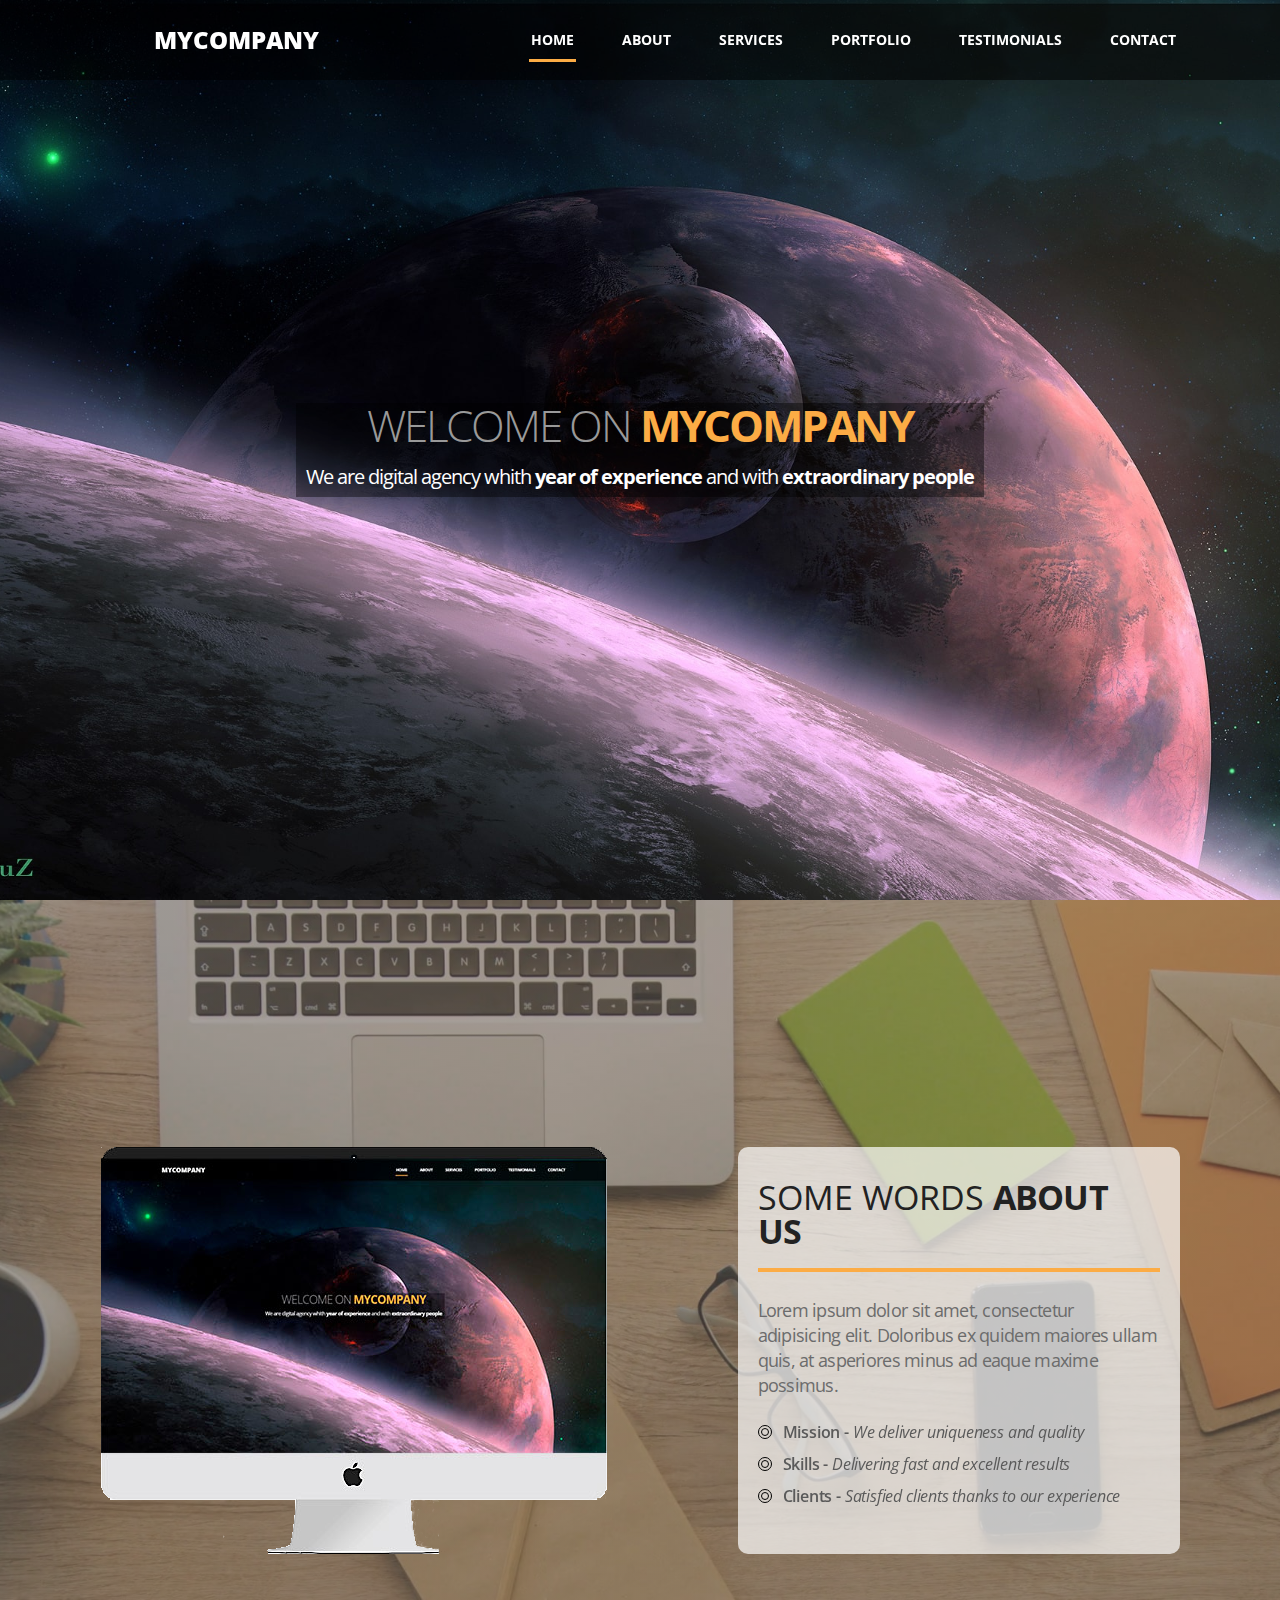
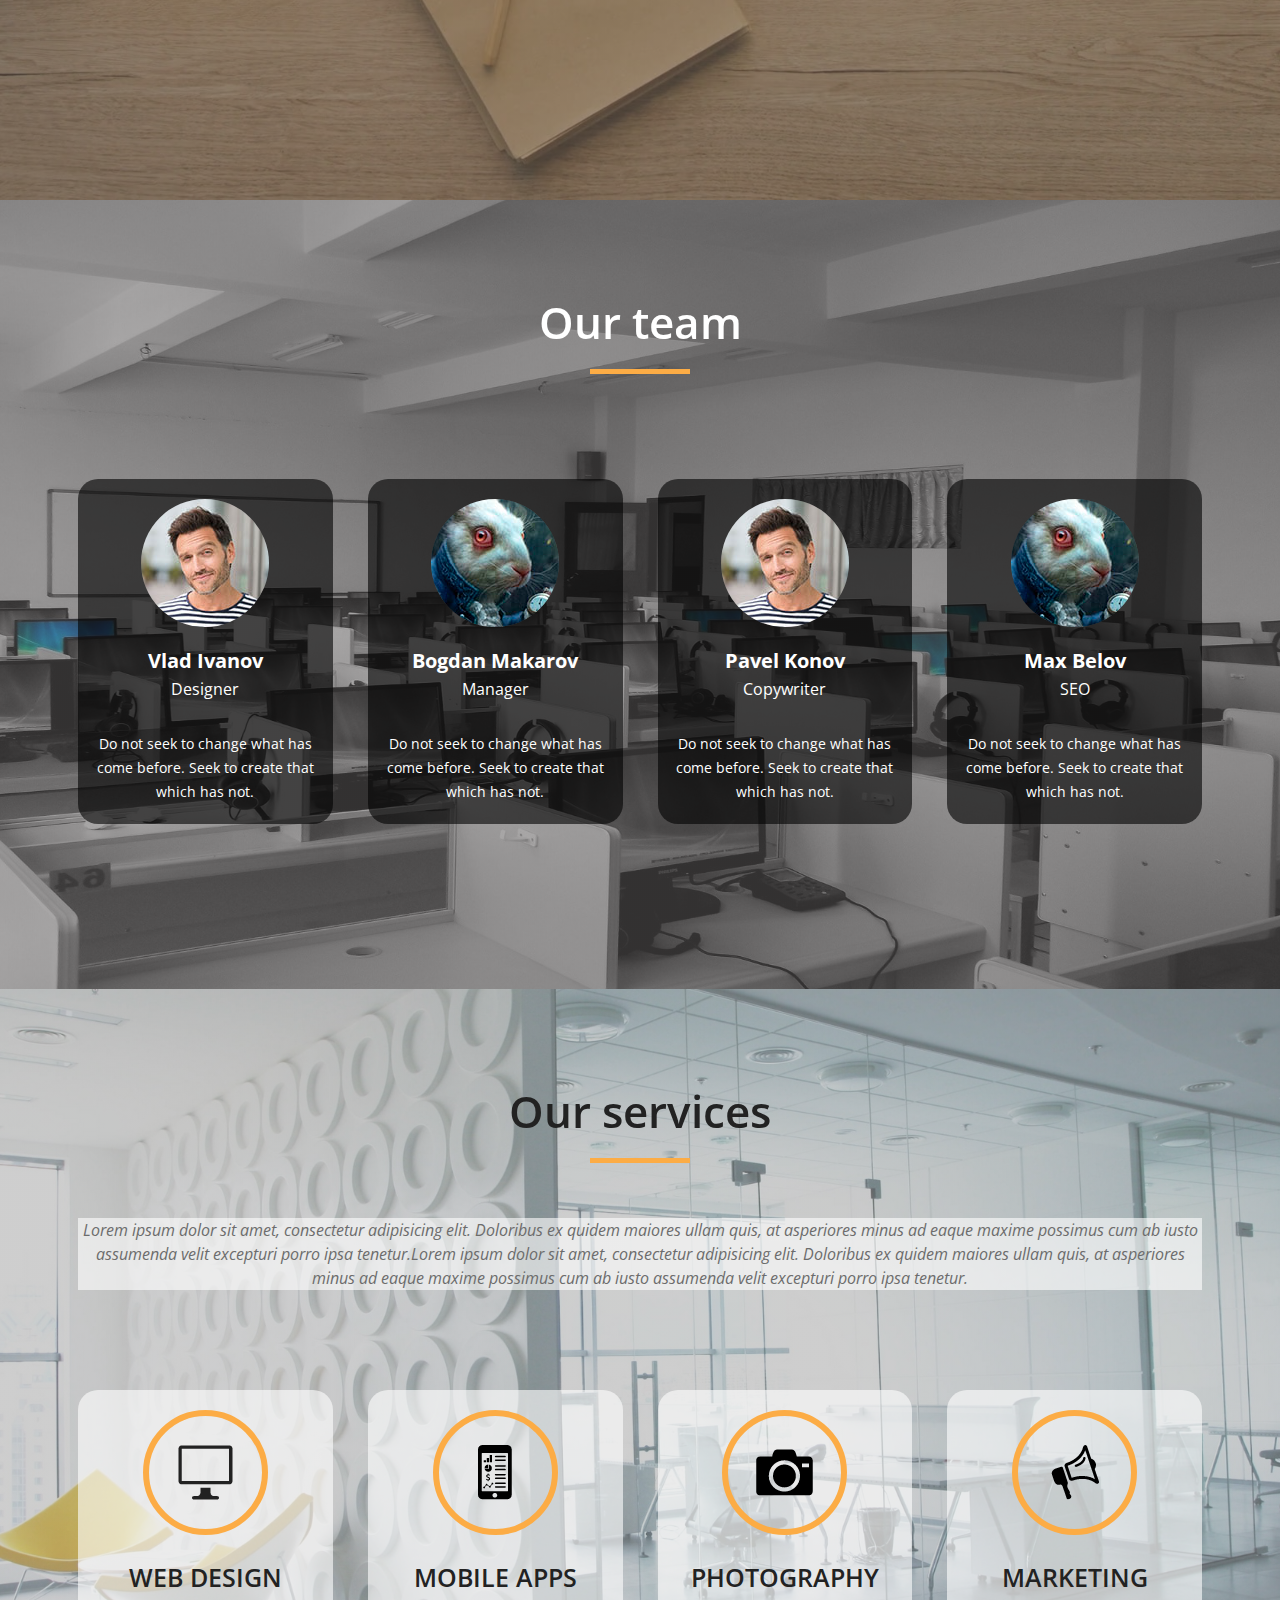
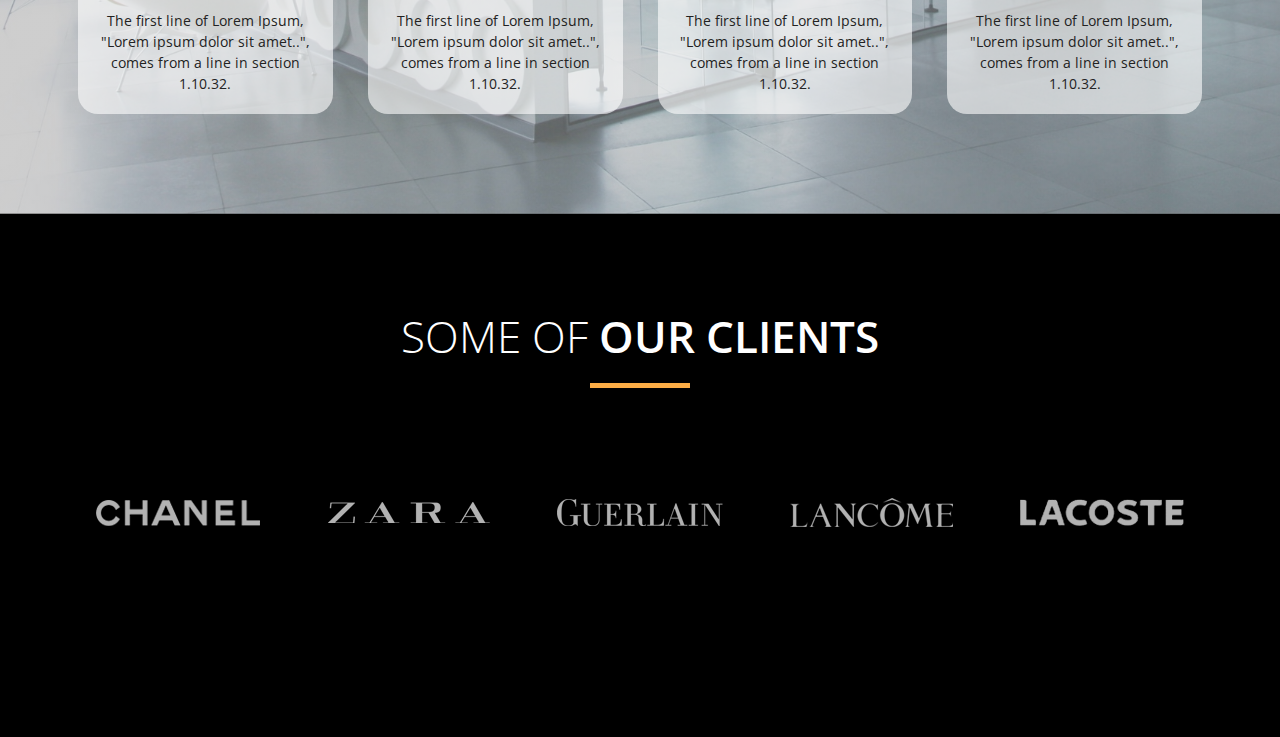
<file: index.html>
<!DOCTYPE html>
<html lang="en">
<head>
    <meta charset="UTF-8">
    <meta name="viewport" content="width=device-width, initial-scale=1.0">
    <meta http-equiv="X-UA-Compatible" content="ie=edge">

    <link rel="stylesheet" href="css/reset.css">
    <link href="https://fonts.googleapis.com/css?family=Open+Sans:300,400,600,700,800" rel="stylesheet">
    <link rel="stylesheet" href="css/style.css">
    <link rel="stylesheet" href="css/responsive.css">

    <title>myCompany</title>
</head>
<body>
    <header>
        <div class="header__logo"><a href="#home">mycompany</a></div>
        <nav>
            <div class="topnav" id="myTopnav">
                <a class="active" href="#">Home</a>
                <a href="#about">About</a>
                <a href="#services">Services</a>
                <a href="#portfolio">Portfolio</a>
                <a href="#testimonials">Testimonials</a>
                <a href="#contact">Contact</a>
                <a href="#" id="menu" class="icon">&#9776;</a>
            </div>
        </nav>
    </header>
    
    <section id="home" class="home section middle">
        <div class="home__block">
            <h1>Welcome on <span>mycompany</span></h1>
            <p>We are digital agency whith <span>year of experience</span> and with <span>extraordinary people</span></p>
        </div>
    </section>

    <section id="about" class="section about middle">
        <div class="about__block">
            <div class="about__img middle">
                <img src="img/mac.png" alt="mac">
            </div>
            <div class="about__content middle">
                <h1>Some words <span>about us</span></h1>
                <p>Lorem ipsum dolor sit amet, consectetur adipisicing elit. Doloribus ex quidem maiores ullam quis, at asperiores minus ad eaque maxime possimus.</p>
                <ul class="about__content_list">
                    <li><span>Mission -</span> We deliver uniqueness and quality</li>
                    <li><span>Skills -</span> Delivering fast and excellent results</li>
                    <li><span>Clients -</span> Satisfied clients thanks to our experience</li>
                </ul>
            </div>
        </div>
    </section>

    <section id="team" class="team">
        <div class="container">
            <h1 class="team__name section-name">Our team</h1>

            <div class="team__person section-column">
                <div class="person__item section-column-item">
                    <img class="person__item_photo" src="img/person-1.jpg" alt="">
                    <p class="person__item_name">Vlad Ivanov</p>
                    <p class="person__item_function">Designer</p>
                    <p class="person__item_about">Do not seek to change what has come before. Seek to create that which has not.</p>
                </div>
                <div class="person__item section-column-item">
                    <img class="person__item_photo" src="img/person-2.jpg" alt="">
                    <p class="person__item_name">Bogdan Makarov</p>
                    <p class="person__item_function">Manager</p>
                    <p class="person__item_about">Do not seek to change what has come before. Seek to create that which has not.</p>
                </div>
                <div class="person__item section-column-item">
                    <img class="person__item_photo" src="img/person-1.jpg" alt="">
                    <p class="person__item_name">Pavel Konov</p>
                    <p class="person__item_function">Copywriter</p>
                    <p class="person__item_about">Do not seek to change what has come before. Seek to create that which has not.</p>
                </div>
                <div class="person__item section-column-item">
                    <img class="person__item_photo" src="img/person-2.jpg" alt="">
                    <p class="person__item_name">Max Belov</p>
                    <p class="person__item_function">SEO</p>
                    <p class="person__item_about">Do not seek to change what has come before. Seek to create that which has not.</p>
                </div>
            </div>
        </div>
    </section>

    <section id="services" class="services">
        <div class="container">
            <h1 class="services__name section-name">Our services</h1>
            
            <p class="services__description">Lorem ipsum dolor sit amet, consectetur adipisicing elit. Doloribus ex quidem maiores ullam quis, at asperiores minus ad eaque maxime possimus cum ab iusto assumenda velit excepturi porro ipsa tenetur.Lorem ipsum dolor sit amet, consectetur adipisicing elit. Doloribus ex quidem maiores ullam quis, at asperiores minus ad eaque maxime possimus cum ab iusto assumenda velit excepturi porro ipsa tenetur.</p>

            <div class="services__block section-column">
                <div class="services__item section-column-item middle">
                    <div  class="services__item_photo middle">
                        <img src="img/web.png" alt="">
                    </div>
                    <p class="services__item_name">Web design</p>
                    <p class="services__item_about">The first line of Lorem Ipsum, "Lorem ipsum dolor sit amet..", comes from a line in section 1.10.32.</p>
                </div>
                <div class="services__item section-column-item middle">
                    <div  class="services__item_photo middle">
                        <img src="img/form.png" alt="">
                    </div>
                    <p class="services__item_name">Mobile apps</p>
                    <p class="services__item_about">The first line of Lorem Ipsum, "Lorem ipsum dolor sit amet..", comes from a line in section 1.10.32.</p>
                </div>
                <div class="services__item section-column-item middle">
                    <div  class="services__item_photo middle">
                        <img src="img/photo.png" alt="">
                    </div>
                    <p class="services__item_name">PHOTOGRAPHY</p>
                    <p class="services__item_about">The first line of Lorem Ipsum, "Lorem ipsum dolor sit amet..", comes from a line in section 1.10.32.</p>
                </div>
                <div class="services__item section-column-item middle">
                    <div  class="services__item_photo middle">
                        <img src="img/marketing.png" alt="">
                    </div>
                    <p class="services__item_name">Marketing</p>
                    <p class="services__item_about">The first line of Lorem Ipsum, "Lorem ipsum dolor sit amet..", comes from a line in section 1.10.32.</p>
                </div>
            </div>
        </div>
    </section>

    <section id="clients" class="clients">
        <div class="container">
            <h1 class="clients__name section-name"><span>SOME OF</span> OUR CLIENTS</h1>
            <div class="clients__block">
                <div class="clients__block_item middle">
                    <img src="img/client-1.png" alt="">
                </div>
                <div class="clients__block_item middle">
                    <img src="img/client-2.png" alt="">
                </div>
                <div class="clients__block_item middle">
                    <img src="img/client-3.png" alt="">
                </div>
                <div class="clients__block_item middle">
                    <img src="img/client-4.png" alt="">
                </div>
                <div class="clients__block_item middle">
                    <img src="img/client-5.png" alt="">
                </div>
            </div>
        </div>
    </section>


    <script src="script.js"></script>
</body>
</html>
</file>
<file: css/style.css>
body {
    font-family: 'Open Sans', sans-serif;
    color: #fff;
}

.section {
    height: 100vh;
    background-repeat: no-repeat;
    background-size: cover;
}

.middle {
    display: grid;
    align-items: center;
    justify-content: center;
}

.container {
    width: 1124px;
    margin: 0 auto;
}

.section-name {
    font-size: 44px;
    text-align: center;
    font-weight: 600;
    padding-bottom: 30px;
    position: relative;
}

.section-name::after {
    content: '';
    width: 100px;
    height: 5px;
    background-color: #fcac45;
    display: block;
    position: absolute;
    bottom: 0;
    left: calc(50% - 50px);
}

.section-column {
    display: grid;
    grid-template-columns: repeat(4, 1fr);
    grid-gap: 35px;
}

.section-column-item {
    padding: 20px 10px;
    border-radius: 20px;
    background: rgba(0, 0, 0, 0.6);
    text-align: center;
}


/* ----------------- HEADER ------------------ */

header {
    width: 100%;
    height: 80px;
    display: flex;
    background-color: rgba(0, 0, 0, 0.5);
    position: fixed;
    justify-content: space-between;
    align-items: center;
}
.header__logo {
    margin-left: 12%;
}
.header__logo a {
    color: #ffffff;
    text-transform: uppercase;
    font-size: 24px;
    font-weight: 800;
    cursor: pointer;
    line-height: 80px;
}

nav {
    margin-right: 8%;
}
.topnav a {
    color: #ffffff;
    font-size: 14px;
    font-weight: 700;
    line-height: 80px;
    text-transform: uppercase;
    margin-left: 40px;
    padding: 0 2px 10px 2px;
    border-bottom: 0 solid #fcac45;
}
.topnav a:hover {
    border-bottom: 3px solid #fcac45;
    transition: 300ms;
}
.topnav .active {
    border-bottom: 3px solid #fcac45;
}
.topnav .icon {
    display: none;
}

/*********************************************/
/* ----------------- HOME ------------------ */
/*********************************************/

.home {
    background: url('../img/kosmos-min.jpg') top center;
    background-size: cover;
}
.home__block {
    text-align: center;
    background: rgba(0, 0, 0, 0.4);
    padding: 0 10px 10px;
}
.home__block h1 {
    color: #999999;
    font-size: 44px;
    font-weight: 300;
    text-transform: uppercase;
    letter-spacing: -2.2px;
    margin-bottom: 20px;
}
.home__block h1 span {
    color: #fcac45;
    font-weight: 700;
}
.home__block p {
    font-size: 20px;
    letter-spacing: -1px;
}
.home__block p span {
    font-weight: 700;
}

/*********************************************/
/* ----------------- HOME ------------------ */
/*********************************************/

.about {
    background-image: linear-gradient(to top, rgba(94, 91, 91, 0.541), rgba(94, 91, 91, 0.541)), url(../img/about-bg.jpg);
    background-position: top center;
    background-size: cover;
}

.about__block {
    display: grid;
    grid-auto-columns: 1fr 442px;
    grid-template-areas: "img content";
}

.about__img {
    grid-area: img; 
    margin-right: 131px;
}

.about__content {
    grid-area: content;
    padding: 20px;
    border-radius: 10px;
    background: rgba(255, 255, 255, 0.7);
}

.about__content h1 {
    color: #222222;
    font-size: 34px;
    text-transform: uppercase;
    border-bottom: 4px solid #fcac45;
    padding-bottom: 20px;
}

.about__content h1 span {
    font-weight: 700;
    letter-spacing: -0.68px;
}

.about__content p {
    color: #6c6c6c;
    font-size: 18px;
    line-height: 25px;
    letter-spacing: -0.72px;
}

.about__content_list {
    padding-left: 25px;
    color: #5a5a5a;
    font-size: 16px;
    font-style: italic;
    letter-spacing: -0.18px;
}

.about__content_list li {
    margin-bottom: 16px;
    position: relative;
}

.about__content_list li::before {
    content: '';
    display: block;
    position: absolute;
    top: calc(50% - 7px);
    left: -25px;
    width: 14px;
    height: 14px;
    background: rgba(255, 255, 255, 0);
    border-radius: 50%;
    border: 4px double #000;
    box-sizing: border-box;
}

.about__content_list span {
    font-weight: 600;
    font-style: normal;
}

/*********************************************/
/* ----------------- TEAM ------------------ */
/*********************************************/

.team {
    padding: 100px 0 165px;
    background-image: linear-gradient(to top, rgba(94, 91, 91, 0.541), rgba(94, 91, 91, 0.541)), url(../img/team-bg.jpg);
    background-position: top center;
    background-size: cover;
}
.team__name {
    margin-bottom: 105px;
}
.person__item_photo {
    width: 128px;
    height: 128px;
    border-radius: 50%;
    margin-bottom: 22px;
    background: #494949;
}
.person__item_name{
    font-size: 20px;
    font-weight: 700;
    margin-bottom: 10px;
}
.person__item_function {
    font-size: 16px;
    font-weight: 400;
    margin-bottom: 35px;
}
.person__item_about {
    font-size: 14px;
    line-height: 24px;
}

/*********************************************/
/* ----------------- SERVICES ------------------ */
/*********************************************/

.services {
    padding: 100px 0;
    background-image: linear-gradient(to top, rgba(165, 165, 165, 0.541), rgba(165, 165, 165, 0.541)), url(../img/services-bg.jpg);
    background-position: top center;
    background-size: cover;
    text-align: center;
}
.services__name {
    margin-bottom: 55px;
    color: #222222;
}
.services__description {
    color: #6c6c6c;
    font-size: 16px;
    font-style: italic;
    line-height: 24px;
    margin-bottom: 100px;
    background: rgba(255, 255, 255, 0.6);
}
.services__item {
    color: #222222;
    background: rgba(255, 255, 255, 0.6);
}
.services__item_photo {
    margin: 0 auto;
    width: 125px;
    height: 125px;
    border-radius: 50%;
    box-sizing: border-box;
    border: 6px solid #fcac45;
    margin-bottom: 30px;
}
.services__item_name {
    font-size: 25px;
    text-transform: uppercase;
    font-weight: 600;
    margin-bottom: 20px;
}
.services__item_about {
    font-size: 14px;
    line-height: 21px;
}

/*********************************************/
/* ----------------- CLIENTS ------------------ */
/*********************************************/

.clients {
    background-color: #000000;
    padding: 100px 0 210px;
}

.clients__name {
    margin-bottom: 110px;
}

.clients__name span {
    font-weight: 300;
}

.clients__block {
    display: grid;
    grid-template-columns: repeat(5, 1fr);
    grid-gap: 31px;
}

.clients__block_item img {
    display: block;
}

/* .clients__block_item:nth-child(n + 4) {
    display: none;
} */
</file>
<file: css/responsive.css>
@media (max-width: 1200px) {
    .container {
        width: 960px;
    }

    .header__logo {
        margin-left: 5%;
    }
    nav {
        margin-right: 3%;
    }

    .about {
        height: auto;
        padding: 60px 0;
    }
    .about__img {
        margin-right: 10px;
    }

    .team {
        padding: 60px 0;
    }
}

@media (max-width: 992px) {

    .container {
        width: 100%;
        padding: 0 15px;
        box-sizing: border-box;
    }

    header {
        position: absolute;
        background-color: #000;
    }
    .header__logo {
        position: absolute;
    }
    .topnav {
        display: block;
    }
    .topnav a {
        display: none;
        margin: 0;
        padding: 0;
    }
    .topnav a.icon {
        display: block;
        border-bottom: none;
        font-size: 30px;
        float: right;
        margin-right: 20px;
    }
    nav {
        width: 100%;
        margin: 0;
    }
    .topnav.responsive {
        position: relative;
        top: 286px;
        background: #000;
    }
    .topnav.responsive a.icon {
        position: absolute;
        right: 0;
        top: -80px;
        border-bottom: none;
    }
    .topnav a:hover {
        border-bottom: 0;
    }
    .topnav.responsive a {
        float: none;
        display: block;
        text-align: center;
        border-bottom: 2px solid #fff;
    }
    .topnav.responsive a:first-child {
        border-top: 2px solid #fff;
    }

    .about {
        height: auto;
        padding: 60px 20px;
    }
    .about__block {
        grid-template-areas: "img"
                             "content";
        grid-auto-columns: 1fr 1fr;
    }
    .about__img {
        display: none;
    }
    .about__content h1 {
        text-align: center;
        margin-bottom: 30px;
    }
    .about__content p {
        margin-bottom: 45px;
    }

    .section-column {
        grid-template-columns: 1fr 1fr;
    }
    
    .team__name {
        margin-bottom: 60px;
    }
}

@media (max-width: 768px) {
    .home__block h1 {
        font-size: 28px;
    }
    .home__block p {
        font-size: 16px;
        letter-spacing: 0;
        line-height: 20px;
    }

    .about {
        padding: 20px 20px;
    }
}

@media (max-width: 576px) { 
    .section-column {
        grid-template-columns: 1fr;
    }
}

@media (max-width: 480px) { 
    .home {
      height: auto;
      padding: 110px 0 45px;
    }

    .about__content h1 {
        font-size: 20px;
    }

    
}
</file>
